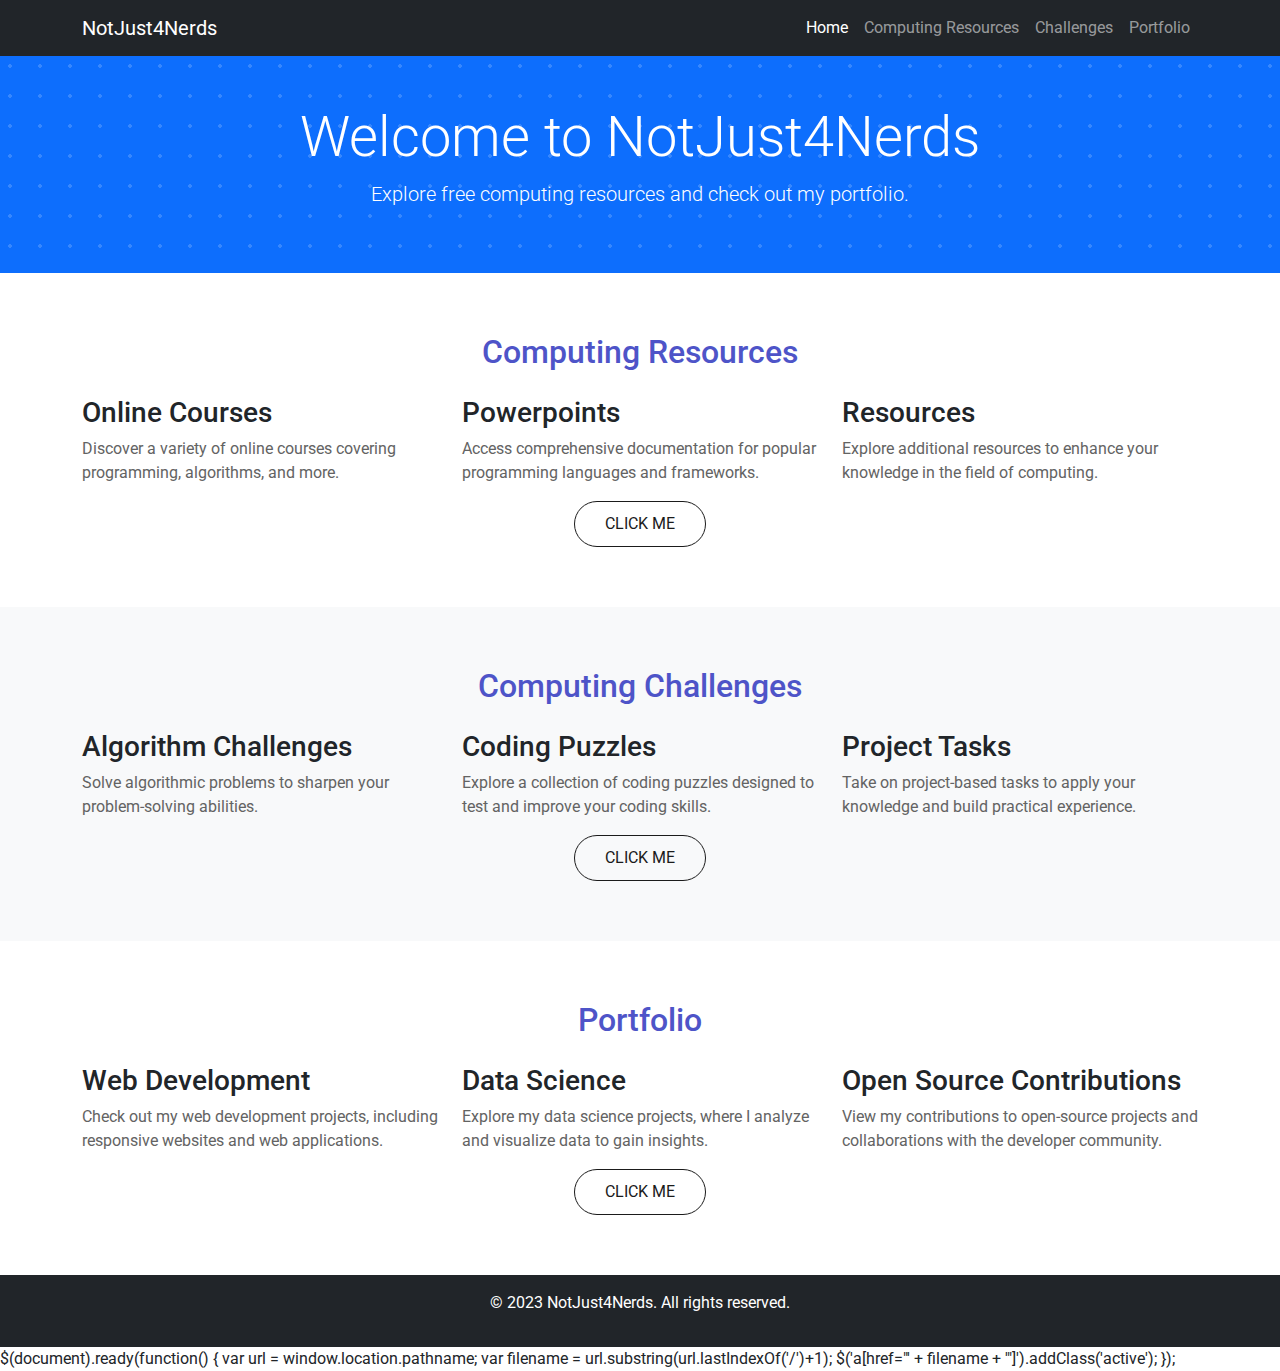
<file: index.html>
<!DOCTYPE html>
<html lang="en">
<head>
  <!-- Meta tags for responsiveness -->
  <meta charset="UTF-8">
  <meta name="viewport" content="width=device-width, initial-scale=1">

  <!-- Bootstrap CSS -->
  <link rel="stylesheet" href="https://cdn.jsdelivr.net/npm/bootstrap@5.1.3/dist/css/bootstrap.min.css">

  <!-- Custom CSS -->
  <link rel="stylesheet" href="styles.css">

  <!-- Bootstrap JS and Popper.js (for Bootstrap functionality) -->
  <script src="https://cdn.jsdelivr.net/npm/bootstrap@5.1.3/dist/js/bootstrap.bundle.min.js"></script>

  <!-- Font Awesome Icons (optional) -->
  <link rel="stylesheet" href="https://cdnjs.cloudflare.com/ajax/libs/font-awesome/6.0.0/css/all.min.css">

  <!-- Google Fonts - Roboto -->
  <link rel="stylesheet" href="https://fonts.googleapis.com/css?family=Roboto:300,400,500,700&display=swap">

  <title>NotJust4Nerds</title>
</head>
<body>

<!-- Navigation Bar -->
<nav class="navbar navbar-expand-lg navbar-dark bg-dark fixed-top">
  <div class="container">
    <a class="navbar-brand" href="index.html">NotJust4Nerds</a>
    <button class="navbar-toggler" type="button" data-bs-toggle="collapse" data-bs-target="#navbarNav" aria-controls="navbarNav" aria-expanded="false" aria-label="Toggle navigation">
      <span class="navbar-toggler-icon"></span>
    </button>
    <div class="collapse navbar-collapse" id="navbarNav">
      <ul class="navbar-nav ms-auto">
        <li class="nav-item">
          <a class="nav-link home-link active" href="index.html">Home</a>
        </li>
        <li class="nav-item">
          <a class="nav-link" href="resources.html">Computing Resources</a>
        </li>
        <li class="nav-item">
          <a class="nav-link" href="challanges.html">Challenges</a>
        </li>
        <li class="nav-item">
          <a class="nav-link" href="portfolio.html">Portfolio</a>
        </li>
      </ul>
    </div>
  </div>
</nav>
<!-- Header Section -->
<header class="bg-primary text-white text-center py-5">
  <div class="container">
    <h1 class="display-4">Welcome to NotJust4Nerds</h1>
    <p class="lead">Explore free computing resources and check out my portfolio.</p>
  </div>
</header>

<!-- Computing Resources Section -->
<section id="computing-resources">
  <div class="container">
    <h2 class="text-center mb-4">Computing Resources</h2>
    <div class="row">
      <div class="col-md-4">
        <h3>Online Courses</h3>
        <p>Discover a variety of online courses covering programming, algorithms, and more.</p>
      </div>
      <div class="col-md-4">
        <h3>Powerpoints</h3>
        <p>Access comprehensive documentation for popular programming languages and frameworks.</p>
      </div>
      <div class="col-md-4">
        <h3>Resources</h3>
        <p>Explore additional resources to enhance your knowledge in the field of computing.</p>
      </div>
    </div>
    <!-- Centered button for the Computing Resources section -->
    <div class="text-center">
      <a href="resources.html" class="btn"> Click Me</a>
    </div>
  </div>
</section>

<!-- Computing Challenges Section -->
<section id="challenges" class="bg-light">
  <div class="container">
    <h2 class="text-center mb-4">Computing Challenges</h2>
    <div class="row">
      <div class="col-md-4">
        <h3>Algorithm Challenges</h3>
        <p>Solve algorithmic problems to sharpen your problem-solving abilities.</p>
      </div>
      <div class="col-md-4">
        <h3>Coding Puzzles</h3>
        <p>Explore a collection of coding puzzles designed to test and improve your coding skills.</p>
      </div>
      <div class="col-md-4">
        <h3>Project Tasks</h3>
        <p>Take on project-based tasks to apply your knowledge and build practical experience.</p>
      </div>
    </div>
    <!-- Centered button for the Computing Challenges section -->
    <div class="text-center">
      <a href="challanges.html" class="btn"> Click Me</a>
    </div>
  </div>
</section>

<!-- Portfolio Section -->
<section id="portfolio">
  <div class="container">
    <h2 class="text-center mb-4">Portfolio</h2>
    <div class="row">
      <div class="col-md-4">
        <h3>Web Development</h3>
        <p>Check out my web development projects, including responsive websites and web applications.</p>
      </div>
      <div class="col-md-4">
        <h3>Data Science</h3>
        <p>Explore my data science projects, where I analyze and visualize data to gain insights.</p>
      </div>
      <div class="col-md-4">
        <h3>Open Source Contributions</h3>
        <p>View my contributions to open-source projects and collaborations with the developer community.</p>
      </div>
    </div>
    <!-- Centered button for the Portfolio section -->
    <div class="text-center">
      <a href="portfolio.html" class="btn"> Click Me</a>
    </div>
  </div>
</section>

<!-- Footer Section -->
<footer class="bg-dark text-white text-center py-3">
  <div class="container">
    <p>&copy; 2023 NotJust4Nerds. All rights reserved.</p>
  </div>
</footer>

</body>

  $(document).ready(function() {
    var url = window.location.pathname;
    var filename = url.substring(url.lastIndexOf('/')+1);
    $('a[href="' + filename + '"]').addClass('active');
  });

</html>
</file>
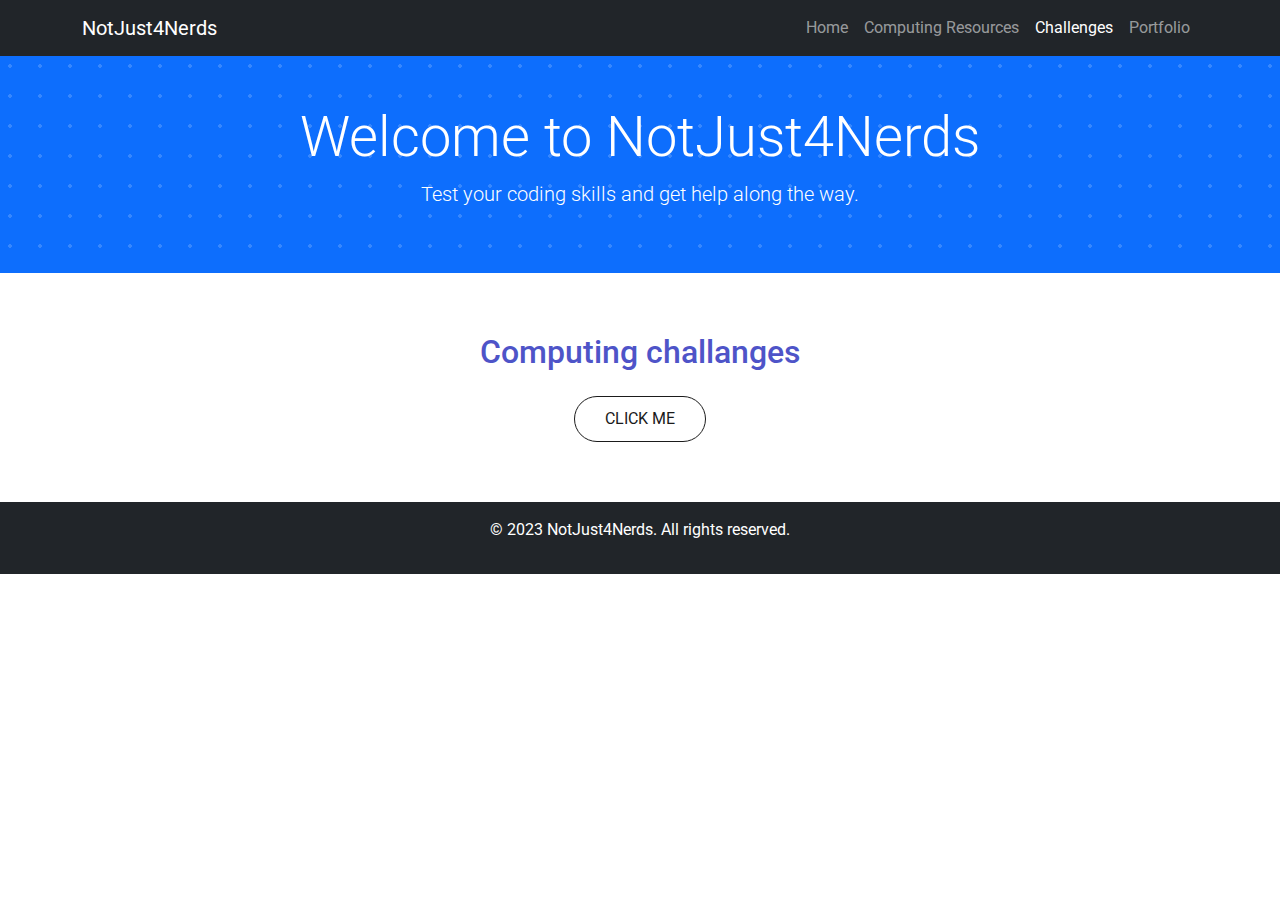
<file: challanges.html>
<!DOCTYPE html>
<html lang="en">
<head>
  <!-- Meta tags for responsiveness -->
  <meta charset="UTF-8">
  <meta name="viewport" content="width=device-width, initial-scale=1">

  <!-- Bootstrap CSS -->
  <link rel="stylesheet" href="https://cdn.jsdelivr.net/npm/bootstrap@5.1.3/dist/css/bootstrap.min.css">

  <!-- Custom CSS -->
  <link rel="stylesheet" href="styles.css">

  <!-- Bootstrap JS and Popper.js (for Bootstrap functionality) -->
  <script src="https://cdn.jsdelivr.net/npm/bootstrap@5.1.3/dist/js/bootstrap.bundle.min.js"></script>

  <!-- Font Awesome Icons (optional) -->
  <link rel="stylesheet" href="https://cdnjs.cloudflare.com/ajax/libs/font-awesome/6.0.0/css/all.min.css">

  <!-- Google Fonts - Roboto -->
  <link rel="stylesheet" href="https://fonts.googleapis.com/css?family=Roboto:300,400,500,700&display=swap">

  <title>NotJust4Nerds</title>
</head>
<body>

<!-- Navigation Bar -->
<nav class="navbar navbar-expand-lg navbar-dark bg-dark fixed-top">
  <div class="container">
    <a class="navbar-brand" href="index.html">NotJust4Nerds</a>
    <button class="navbar-toggler" type="button" data-bs-toggle="collapse" data-bs-target="#navbarNav" aria-controls="navbarNav" aria-expanded="false" aria-label="Toggle navigation">
      <span class="navbar-toggler-icon"></span>
    </button>
    <div class="collapse navbar-collapse" id="navbarNav">
      <ul class="navbar-nav ms-auto">
        <li class="nav-item">
          <a class="nav-link home-link" href="index.html">Home</a>
        </li>
        <li class="nav-item">
          <a class="nav-link" href="resources.html">Computing Resources</a>
        </li>
        <li class="nav-item">
          <a class="nav-link active" href="challanges.html">Challenges</a>
        </li>
        <li class="nav-item">
          <a class="nav-link" href="portfolio.html">Portfolio</a>
        </li>
      </ul>
    </div>
  </div>
</nav>
<!-- Header Section -->
<header class="bg-primary text-white text-center py-5">
  <div class="container">
    <h1 class="display-4">Welcome to NotJust4Nerds</h1>
    <p class="lead">Test your coding skills and get help along the way.</p>
  </div>
</header>

<!-- Computing Resources Section -->
<section id="computing-resources">
  <div class="container">
    <h2 class="text-center mb-4">Computing challanges</h2>
    <div class="row">
    <!-- Centered button for the Computing Resources section -->
    <div class="text-center">
      <a href="resources.html" class="btn"> Click Me</a>
    </div>
  </div>
</section>

<!-- Footer Section -->
<footer class="bg-dark text-white text-center py-3">
  <div class="container">
    <p>&copy; 2023 NotJust4Nerds. All rights reserved.</p>
  </div>
</footer>

</body>

</html>
</file>
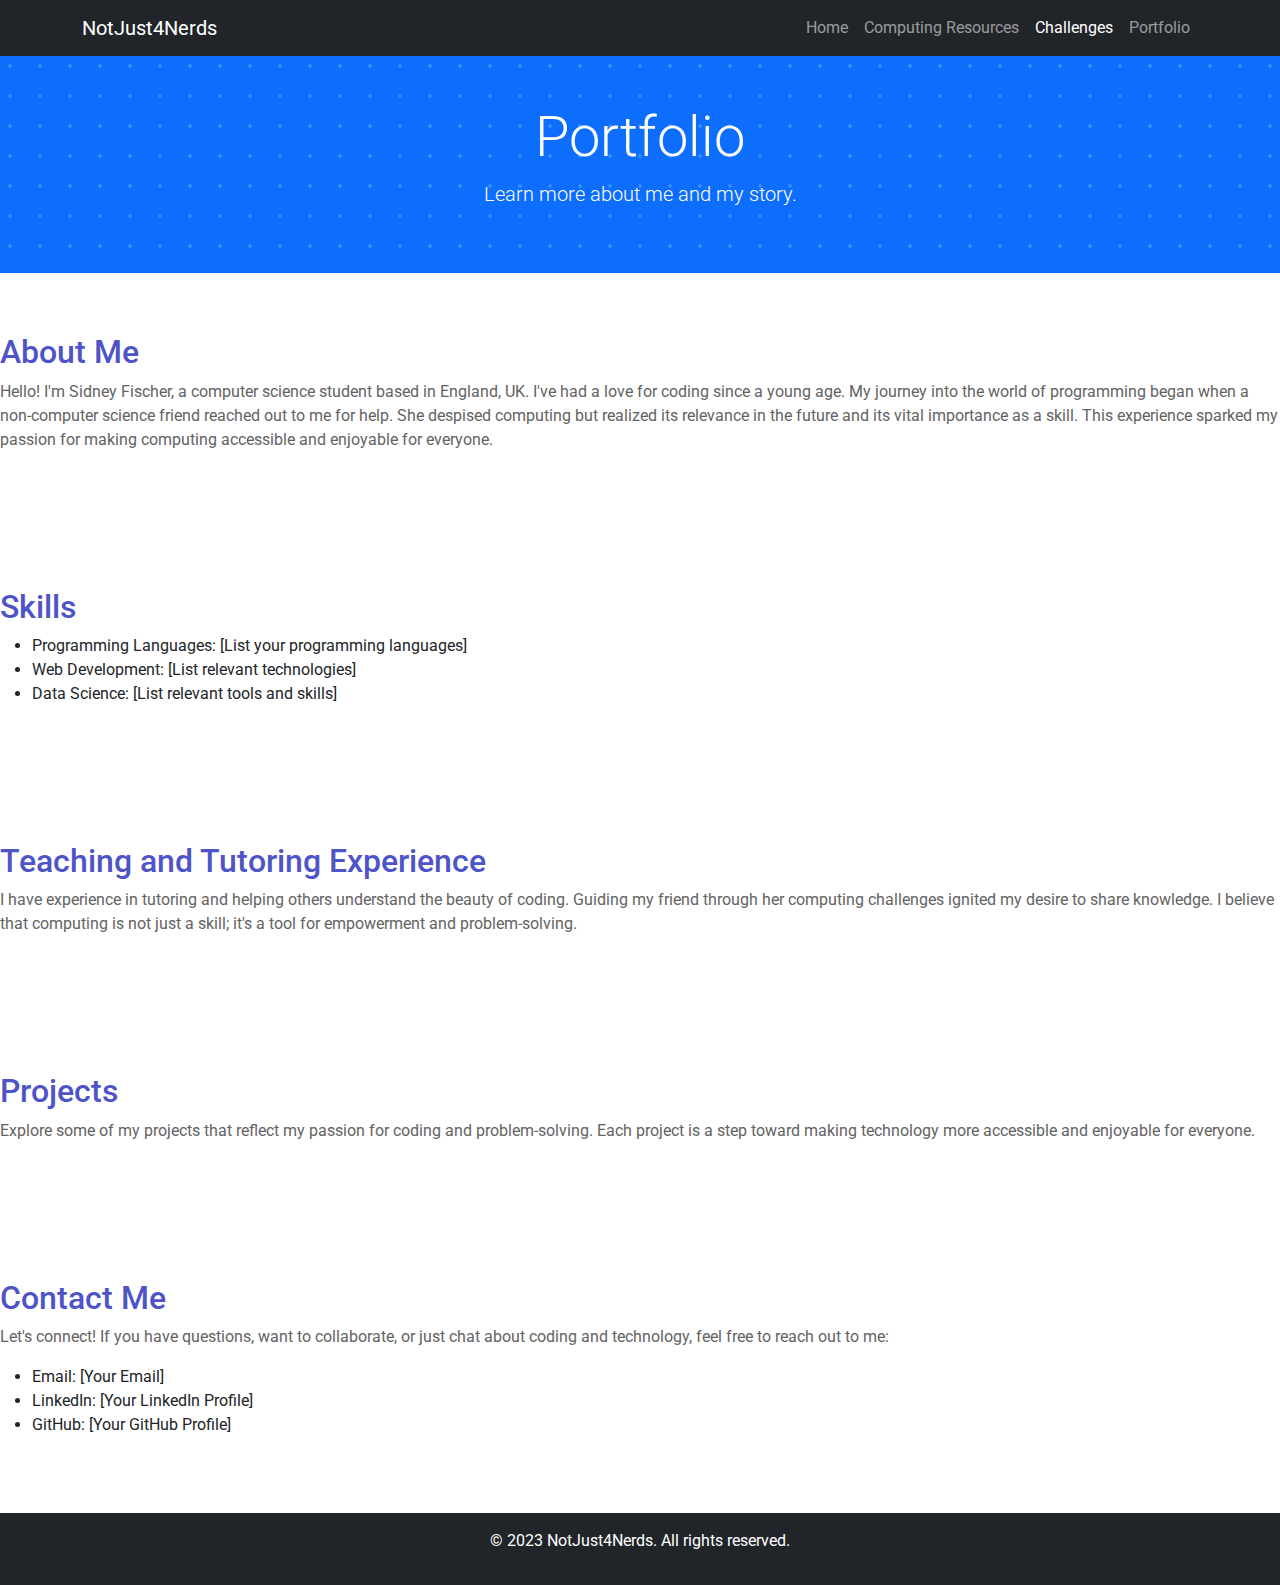
<file: portfolio.html>
<!DOCTYPE html>
<html lang="en">
    <head>
        <!-- Meta tags for responsiveness -->
        <meta charset="UTF-8">
        <meta name="viewport" content="width=device-width, initial-scale=1">
      
        <!-- Bootstrap CSS -->
        <link rel="stylesheet" href="https://cdn.jsdelivr.net/npm/bootstrap@5.1.3/dist/css/bootstrap.min.css">
      
        <!-- Custom CSS -->
        <link rel="stylesheet" href="styles.css">
      
        <!-- Bootstrap JS and Popper.js (for Bootstrap functionality) -->
        <script src="https://cdn.jsdelivr.net/npm/bootstrap@5.1.3/dist/js/bootstrap.bundle.min.js"></script>
      
        <!-- Font Awesome Icons (optional) -->
        <link rel="stylesheet" href="https://cdnjs.cloudflare.com/ajax/libs/font-awesome/6.0.0/css/all.min.css">
      
        <!-- Google Fonts - Roboto -->
        <link rel="stylesheet" href="https://fonts.googleapis.com/css?family=Roboto:300,400,500,700&display=swap">
      
        <title>NotJust4Nerds</title>
      </head>
<body>
    <!-- Navigation Bar -->
<nav class="navbar navbar-expand-lg navbar-dark bg-dark fixed-top">
    <div class="container">
      <a class="navbar-brand" href="index.html">NotJust4Nerds</a>
      <button class="navbar-toggler" type="button" data-bs-toggle="collapse" data-bs-target="#navbarNav" aria-controls="navbarNav" aria-expanded="false" aria-label="Toggle navigation">
        <span class="navbar-toggler-icon"></span>
      </button>
      <div class="collapse navbar-collapse" id="navbarNav">
        <ul class="navbar-nav ms-auto">
          <li class="nav-item">
            <a class="nav-link home-link" href="index.html">Home</a>
          </li>
          <li class="nav-item">
            <a class="nav-link" href="resources.html">Computing Resources</a>
          </li>
          <li class="nav-item">
            <a class="nav-link active" href="challanges.html">Challenges</a>
          </li>
          <li class="nav-item">
            <a class="nav-link" href="portfolio.html">Portfolio</a>
          </li>
        </ul>
      </div>
    </div>
  </nav>

<!-- Header Section -->
<header class="bg-primary text-white text-center py-5">
    <div class="container">
      <h1 class="display-4">Portfolio</h1>
      <p class="lead">Learn more about me and my story.</p>
    </div>
  </header>

  <section id="about-me">
    <h2>About Me</h2>
    <p>
      Hello! I'm Sidney Fischer, a computer science student based in England, UK. I've had a love for coding since a young age. My journey into the world of programming began when a non-computer science friend reached out to me for help. She despised computing but realized its relevance in the future and its vital importance as a skill. This experience sparked my passion for making computing accessible and enjoyable for everyone.
    </p>
  </section>

  <section id="skills">
    <h2>Skills</h2>
    <ul>
      <li>Programming Languages: [List your programming languages]</li>
      <li>Web Development: [List relevant technologies]</li>
      <li>Data Science: [List relevant tools and skills]</li>
      <!-- Add more skills as needed -->
    </ul>
  </section>

  <section id="experience">
    <h2>Teaching and Tutoring Experience</h2>
    <p>
      I have experience in tutoring and helping others understand the beauty of coding. Guiding my friend through her computing challenges ignited my desire to share knowledge. I believe that computing is not just a skill; it's a tool for empowerment and problem-solving.
    </p>
  </section>

  <section id="projects">
    <h2>Projects</h2>
    <p>
      Explore some of my projects that reflect my passion for coding and problem-solving. Each project is a step toward making technology more accessible and enjoyable for everyone.
    </p>
    <!-- Add links or details about your projects -->
  </section>

  <section id="contact">
    <h2>Contact Me</h2>
    <p>
      Let's connect! If you have questions, want to collaborate, or just chat about coding and technology, feel free to reach out to me:
    </p>
    <ul>
      <li>Email: [Your Email]</li>
      <li>LinkedIn: [Your LinkedIn Profile]</li>
      <li>GitHub: [Your GitHub Profile]</li>
      <!-- Add more contact details as needed -->
    </ul>
  </section>

<!-- Footer Section -->
<footer class="bg-dark text-white text-center py-3">
    <div class="container">
      <p>&copy; 2023 NotJust4Nerds. All rights reserved.</p>
    </div>
  </footer>
  

</body>
</html>
</file>
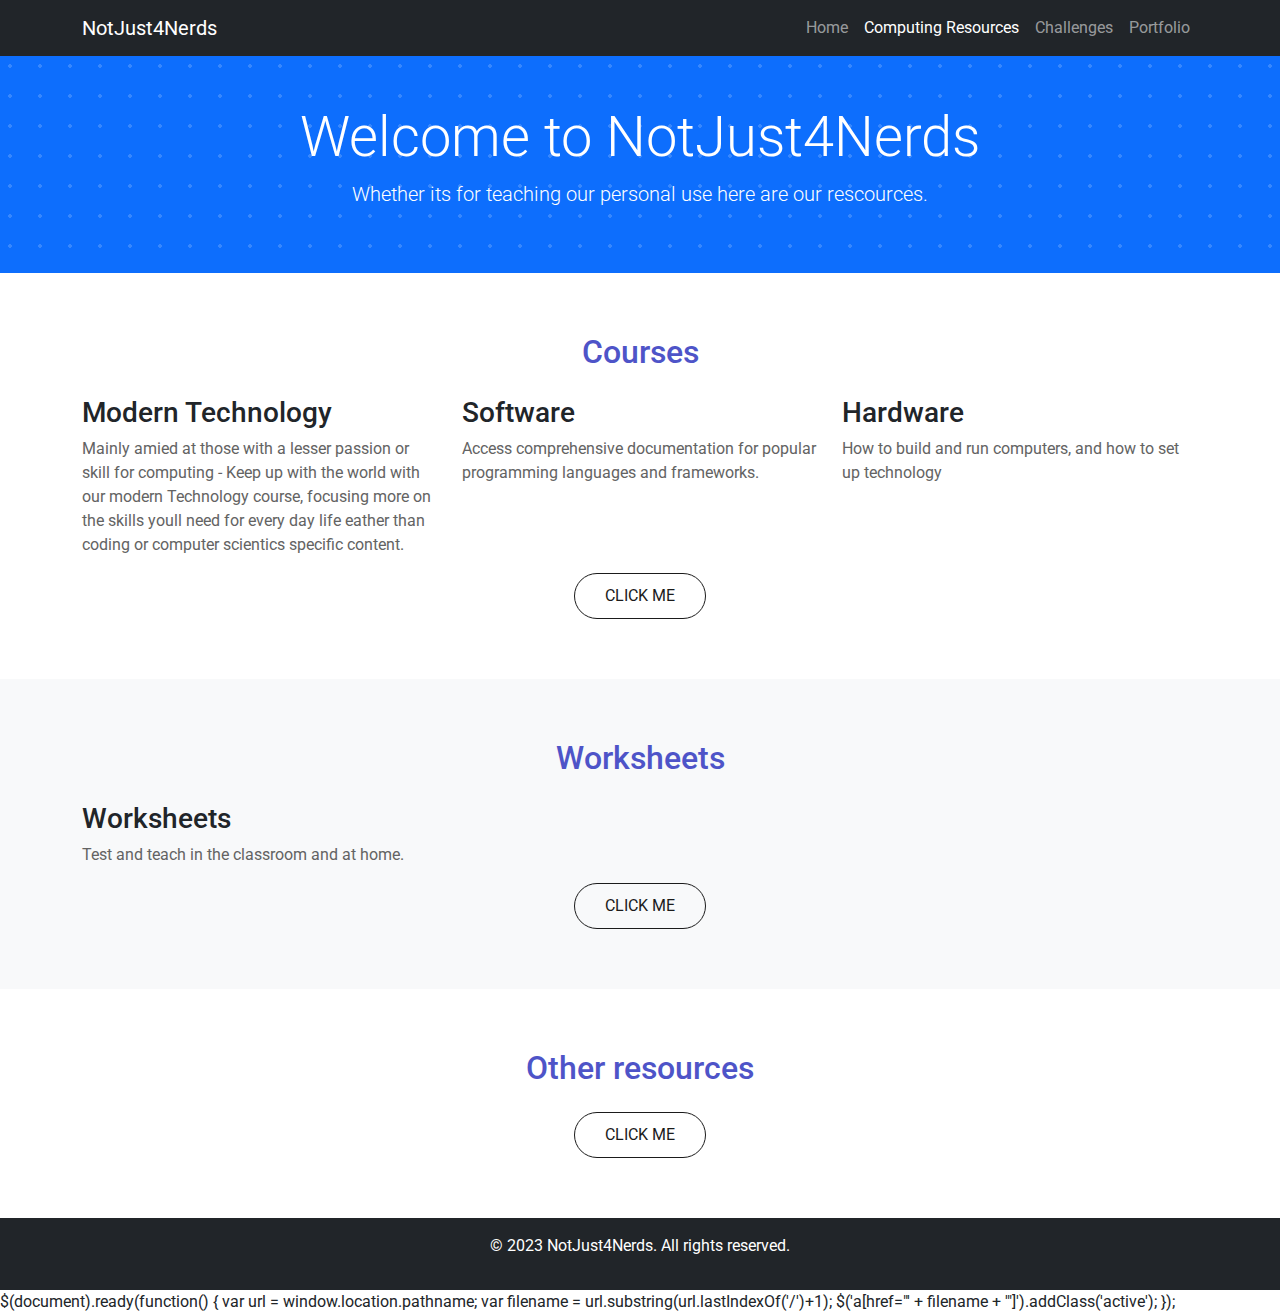
<file: resources.html>
<!DOCTYPE html>
<html lang="en">
<head>
  <!-- Meta tags for responsiveness -->
  <meta charset="UTF-8">
  <meta name="viewport" content="width=device-width, initial-scale=1">

  <!-- Bootstrap CSS -->
  <link rel="stylesheet" href="https://cdn.jsdelivr.net/npm/bootstrap@5.1.3/dist/css/bootstrap.min.css">

  <!-- Custom CSS -->
  <link rel="stylesheet" href="styles.css">

  <!-- Bootstrap JS and Popper.js (for Bootstrap functionality) -->
  <script src="https://cdn.jsdelivr.net/npm/bootstrap@5.1.3/dist/js/bootstrap.bundle.min.js"></script>

  <!-- Font Awesome Icons (optional) -->
  <link rel="stylesheet" href="https://cdnjs.cloudflare.com/ajax/libs/font-awesome/6.0.0/css/all.min.css">

  <!-- Google Fonts - Roboto -->
  <link rel="stylesheet" href="https://fonts.googleapis.com/css?family=Roboto:300,400,500,700&display=swap">

  <title>NotJust4Nerds</title>
</head>
<body>

<!-- Navigation Bar -->
<nav class="navbar navbar-expand-lg navbar-dark bg-dark fixed-top">
  <div class="container">
    <a class="navbar-brand" href="index.html">NotJust4Nerds</a>
    <button class="navbar-toggler" type="button" data-bs-toggle="collapse" data-bs-target="#navbarNav" aria-controls="navbarNav" aria-expanded="false" aria-label="Toggle navigation">
      <span class="navbar-toggler-icon"></span>
    </button>
    <div class="collapse navbar-collapse" id="navbarNav">
      <ul class="navbar-nav ms-auto">
        <li class="nav-item">
          <a class="nav-link home-link" href="index.html">Home</a>
        </li>
        <li class="nav-item">
          <a class="nav-link active" href="resources.html">Computing Resources</a>
        </li>
        <li class="nav-item">
          <a class="nav-link" href="challanges.html">Challenges</a>
        </li>
        <li class="nav-item">
          <a class="nav-link" href="portfolio.html">Portfolio</a>
        </li>
      </ul>
    </div>
  </div>
</nav>
<!-- Header Section -->
<header class="bg-primary text-white text-center py-5">
  <div class="container">
    <h1 class="display-4">Welcome to NotJust4Nerds</h1>
    <p class="lead">Whether its for teaching our personal use here are our rescources.</p>
  </div>
</header>

<!-- Computing Resources Section -->
<section id="computing-resources">
  <div class="container">
    <h2 class="text-center mb-4">Courses</h2>
    <div class="row">
      <div class="col-md-4">
        <h3>Modern Technology</h3>
        <p>Mainly amied at those with a lesser passion or skill for computing - Keep up with the world with our modern Technology course, focusing more on the skills youll need for every day life eather than coding or computer scientics specific content.</p>
      </div>
      <div class="col-md-4">
        <h3>Software</h3>
        <p>Access comprehensive documentation for popular programming languages and frameworks.</p>
      </div>
      <div class="col-md-4">
        <h3>Hardware</h3>
        <p>How to build and run computers, and how to set up technology</p>
      </div>
    </div>
    <!-- Centered button for the Computing Resources section -->
    <div class="text-center">
      <a href="resources.html" class="btn"> Click Me</a>
    </div>
  </div>
</section>

<!-- Computing Challenges Section -->
<section id="challenges" class="bg-light">
  <div class="container">
    <h2 class="text-center mb-4">Worksheets</h2>
    <div class="row">
      <div class="col-md-4">
        <h3>Worksheets</h3>
        <p>Test and teach in the classroom and at home.</p>
      </div>
    </div>
    <!-- Centered button for the Computing Challenges section -->
    <div class="text-center">
      <a href="challanges.html" class="btn"> Click Me</a>
    </div>
  </div>
</section>

<!-- Portfolio Section -->
<section id="portfolio">
  <div class="container">
    <h2 class="text-center mb-4">Other resources</h2>
    <div class="row">
      <div class="col-md-4">
      </div>
    </div>
    <!-- Centered button for the Portfolio section -->
    <div class="text-center">
      <a href="portfolio.html" class="btn"> Click Me</a>
    </div>
  </div>
</section>

<!-- Footer Section -->
<footer class="bg-dark text-white text-center py-3">
  <div class="container">
    <p>&copy; 2023 NotJust4Nerds. All rights reserved.</p>
  </div>
</footer>

</body>

  $(document).ready(function() {
    var url = window.location.pathname;
    var filename = url.substring(url.lastIndexOf('/')+1);
    $('a[href="' + filename + '"]').addClass('active');
  });

</html>
</file>
<file: styles.css>
body {
    padding-top: 56px;
    font-family: 'Roboto', sans-serif;
  }
  
  header {
    width: 100%;
    height: 100%;
    /* Add your background pattern here */
    background-color: #313131;
    background-image: radial-gradient(rgba(255, 255, 255, 0.171) 2px, transparent 0);
    background-size: 30px 30px;
    background-position: -5px -5px
  }
  
  section {
    padding: 60px 0;
  }
  
  section h2 {
    color: #4e54c8;
  }
  
  section p {
    color: #636363;
  }
  
  footer {
    background: #343a40;
    color: #fff;
    padding: 20px 0;
  }
  
  .e-card {
    margin: 100px auto;
    background: transparent;
    box-shadow: 0px 8px 28px -9px rgba(0,0,0,0.45);
    position: relative;
    width: 240px;
    height: 330px;
    border-radius: 16px;
    overflow: hidden;
  }
  
  .btn:link,
  .btn:visited {
   text-transform: uppercase;
   text-decoration: none;
   color: rgb(27, 27, 27);
   padding: 10px 30px;
   border: 1px solid;
   border-radius: 1000px;
   display: inline-block;
   transition: all .2s;
   position: relative;
  }
  
  .btn:hover {
   transform: translateY(-5px);
   box-shadow: 0 10px 20px rgba(27, 27, 27, .5);
  }
  
  .btn:active {
   transform: translateY(-3px);
  }
  
  .btn::after {
   content: "";
   display: inline-block;
   height: 100%;
   width: 100%;
   border-radius: 100px;
   top: 0;
   left: 0;
   position: absolute;
   z-index: -1;
   transition: all .3s;
  }
  
  .btn:hover::after {
   background-color: rgb(0, 238, 255);
   transform: scaleX(1.4) scaleY(1.5);
   opacity: 0;
  }
</file>
